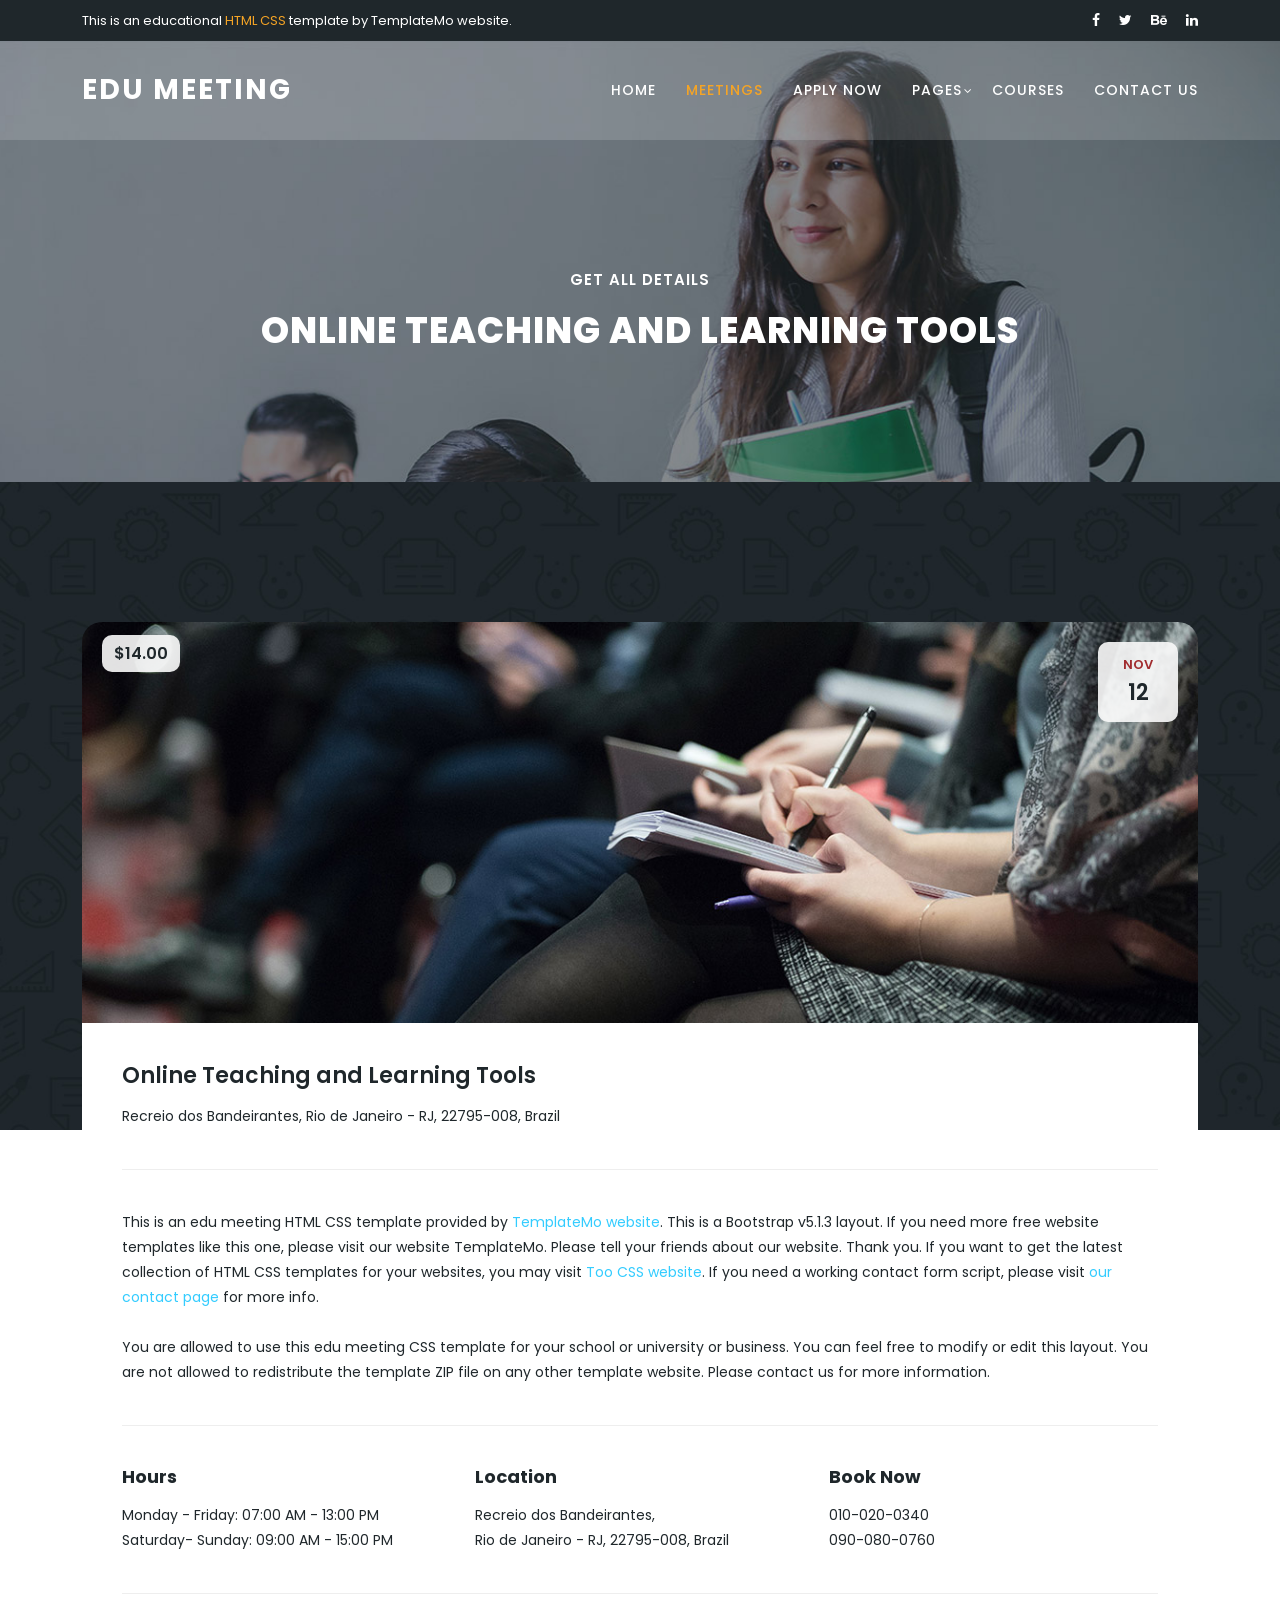
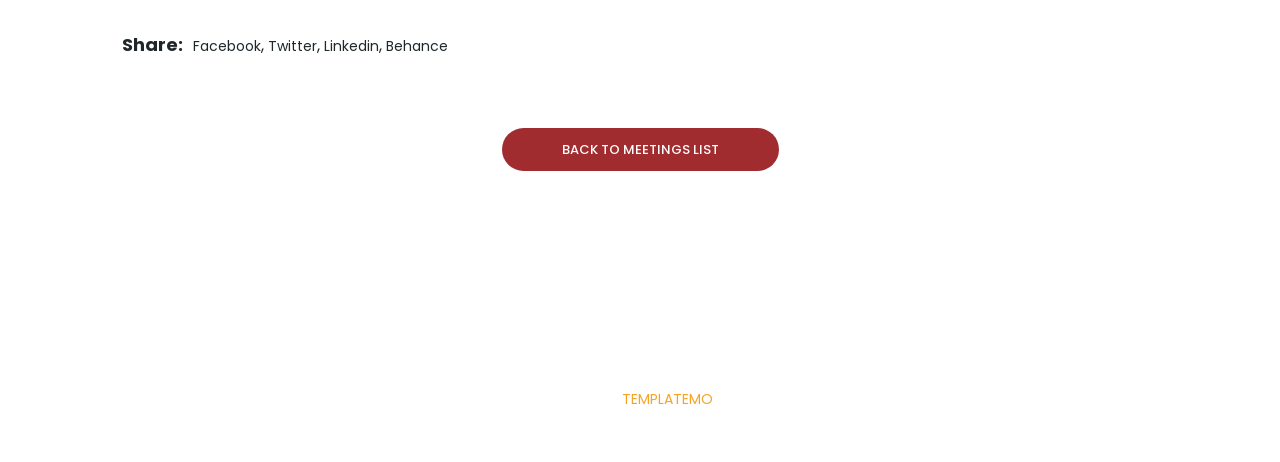
<file: meeting-details.html>
<!DOCTYPE html>
<html lang="en">

  
<!-- Added by HTTrack --><meta http-equiv="content-type" content="text/html;charset=UTF-8" /><!-- /Added by HTTrack -->
<head>

    <meta charset="utf-8">
    <meta name="viewport" content="width=device-width, initial-scale=1, shrink-to-fit=no">
    <meta name="description" content="">
    <meta name="author" content="Template Mo">
    <link href="https://fonts.googleapis.com/css?family=Poppins:100,200,300,400,500,600,700,800,900" rel="stylesheet">

    <title>Education Template - Meeting Detail Page</title>

    <!-- Bootstrap core CSS -->
    <link href="vendor/bootstrap/css/bootstrap.min.css" rel="stylesheet">


    <!-- Additional CSS Files -->
    <link rel="stylesheet" href="assets/css/fontawesome.css">
    <link rel="stylesheet" href="assets/css/templatemo-edu-meeting.css">
    <link rel="stylesheet" href="assets/css/owl.css">
    <link rel="stylesheet" href="assets/css/lightbox.css">
<!--

TemplateMo 569 Edu Meeting

https://templatemo.com/tm-569-edu-meeting

-->
  </head>

<body>

   

  <!-- Sub Header -->
  <div class="sub-header">
    <div class="container">
      <div class="row">
        <div class="col-lg-8 col-sm-8">
          <div class="left-content">
            <p>This is an educational <em>HTML CSS</em> template by TemplateMo website.</p>
          </div>
        </div>
        <div class="col-lg-4 col-sm-4">
          <div class="right-icons">
            <ul>
              <li><a href="#"><i class="fa fa-facebook"></i></a></li>
              <li><a href="#"><i class="fa fa-twitter"></i></a></li>
              <li><a href="#"><i class="fa fa-behance"></i></a></li>
              <li><a href="#"><i class="fa fa-linkedin"></i></a></li>
            </ul>
          </div>
        </div>
      </div>
    </div>
  </div>

  <!-- ***** Header Area Start ***** -->
  <header class="header-area header-sticky">
      <div class="container">
          <div class="row">
              <div class="col-12">
                  <nav class="main-nav">
                      <!-- ***** Logo Start ***** -->
                      <a href="index.html" class="logo">
                          Edu Meeting
                      </a>
                      <!-- ***** Logo End ***** -->
                      <!-- ***** Menu Start ***** -->
                      <ul class="nav">
                          <li><a href="index.html">Home</a></li>
                          <li><a href="meetings.html" class="active">Meetings</a></li>
                          <li><a href="index.html">Apply Now</a></li>
                          <li class="has-sub">
                              <a href="javascript:void(0)">Pages</a>
                              <ul class="sub-menu">
                                  <li><a href="meetings.html">Upcoming Meetings</a></li>
                                  <li><a href="meeting-details.html">Meeting Details</a></li>
                              </ul>
                          </li>
                          <li><a href="index.html">Courses</a></li> 
                          <li><a href="index.html">Contact Us</a></li> 
                      </ul>        
                      <a class='menu-trigger'>
                          <span>Menu</span>
                      </a>
                      <!-- ***** Menu End ***** -->
                  </nav>
              </div>
          </div>
      </div>
  </header>
  <!-- ***** Header Area End ***** -->

  <section class="heading-page header-text" id="top">
    <div class="container">
      <div class="row">
        <div class="col-lg-12">
          <h6>Get all details</h6>
          <h2>Online Teaching and Learning Tools</h2>
        </div>
      </div>
    </div>
  </section>

  <section class="meetings-page" id="meetings">
    <div class="container">
      <div class="row">
        <div class="col-lg-12">
          <div class="row">
            <div class="col-lg-12">
              <div class="meeting-single-item">
                <div class="thumb">
                  <div class="price">
                    <span>$14.00</span>
                  </div>
                  <div class="date">
                    <h6>Nov <span>12</span></h6>
                  </div>
                  <a href="meeting-details.html"><img src="assets/images/single-meeting.jpg" alt=""></a>
                </div>
                <div class="down-content">
                  <a href="meeting-details.html"><h4>Online Teaching and Learning Tools</h4></a>
                  <p>Recreio dos Bandeirantes, Rio de Janeiro - RJ, 22795-008, Brazil</p>
                  <p class="description">
                    This is an edu meeting HTML CSS template provided by <a href="https://templatemo.com/" target="_blank" rel="nofollow">TemplateMo website</a>. This is a Bootstrap v5.1.3 layout. If you need more free website templates like this one, please visit our website TemplateMo. Please tell your friends about our website. Thank you. If you want to get the latest collection of HTML CSS templates for your websites, you may visit <a rel="nofollow" href="https://www.toocss.com/" target="_blank">Too CSS website</a>. If you need a working contact form script, please visit <a href="https://templatemo.com/contact" target="_parent">our contact page</a> for more info.
                    
                    <br><br>You are allowed to use this edu meeting CSS template for your school or university or business. You can feel free to modify or edit this layout. You are not allowed to redistribute the template ZIP file on any other template website. Please contact us for more information.
                  </p>
                  <div class="row">
                    <div class="col-lg-4">
                      <div class="hours">
                        <h5>Hours</h5>
                        <p>Monday - Friday: 07:00 AM - 13:00 PM<br>Saturday- Sunday: 09:00 AM - 15:00 PM</p>
                      </div>
                    </div>
                    <div class="col-lg-4">
                      <div class="location">
                        <h5>Location</h5>
                        <p>Recreio dos Bandeirantes, 
                        <br>Rio de Janeiro - RJ, 22795-008, Brazil</p>
                      </div>
                    </div>
                    <div class="col-lg-4">
                      <div class="book now">
                        <h5>Book Now</h5>
                        <p>010-020-0340<br>090-080-0760</p>
                      </div>
                    </div>
                    <div class="col-lg-12">
                      <div class="share">
                        <h5>Share:</h5>
                        <ul>
                          <li><a href="#">Facebook</a>,</li>
                          <li><a href="#">Twitter</a>,</li>
                          <li><a href="#">Linkedin</a>,</li>
                          <li><a href="#">Behance</a></li>
                        </ul>
                      </div>
                    </div>
                  </div>
                </div>
              </div>
            </div>
            <div class="col-lg-12">
              <div class="main-button-red">
                <a href="meetings.html">Back To Meetings List</a>
              </div>
            </div>
          </div>
        </div>
      </div>
    </div>
    <div class="footer">
      <p>Copyright © 2022 Edu Meeting Co., Ltd. All Rights Reserved. 
          <br>Design: <a href="https://templatemo.com/" target="_parent" title="free css templates">TemplateMo</a></p>
    </div>
  </section>


  <!-- Scripts -->
  <!-- Bootstrap core JavaScript -->
    <script src="vendor/jquery/jquery.min.js"></script>
    <script src="vendor/bootstrap/js/bootstrap.bundle.min.html"></script>

    <script src="assets/js/isotope.min.js"></script>
    <script src="assets/js/owl-carousel.js"></script>
    <script src="assets/js/lightbox.js"></script>
    <script src="assets/js/tabs.js"></script>
    <script src="assets/js/video.js"></script>
    <script src="assets/js/slick-slider.js"></script>
    <script src="assets/js/custom.js"></script>
    <script>
        //according to loftblog tut
        $('.nav li:first').addClass('active');

        var showSection = function showSection(section, isAnimate) {
          var
          direction = section.replace(/#/, ''),
          reqSection = $('.section').filter('[data-section="' + direction + '"]'),
          reqSectionPos = reqSection.offset().top - 0;

          if (isAnimate) {
            $('body, html').animate({
              scrollTop: reqSectionPos },
            800);
          } else {
            $('body, html').scrollTop(reqSectionPos);
          }

        };

        var checkSection = function checkSection() {
          $('.section').each(function () {
            var
            $this = $(this),
            topEdge = $this.offset().top - 80,
            bottomEdge = topEdge + $this.height(),
            wScroll = $(window).scrollTop();
            if (topEdge < wScroll && bottomEdge > wScroll) {
              var
              currentId = $this.data('section'),
              reqLink = $('a').filter('[href*=\\#' + currentId + ']');
              reqLink.closest('li').addClass('active').
              siblings().removeClass('active');
            }
          });
        };

        $('.main-menu, .responsive-menu, .scroll-to-section').on('click', 'a', function (e) {
          e.preventDefault();
          showSection($(this).attr('href'), true);
        });

        $(window).scroll(function () {
          checkSection();
        });
    </script>
<script type="module" src="https://static.cloudflareinsights.com/beacon.min.js/v31edd6df95cf4e85bb4c19e7a9bdbcba1788362987495" integrity="sha512-iIg7k2xntmwu6/uSb5tpc/hySgZc4eoL31yB29W6tJFo2akwjPWcEqnCEdJvGexCL0KEQwVYv5BlowfhVz26hg==" data-cf-beacon='{"version":"2024.11.0","token":"c4ca6eb172664bf883440371cc8d12bf","r":1,"spa":2}' crossorigin="anonymous"></script>
</body>


  </body>


</html>
</file>
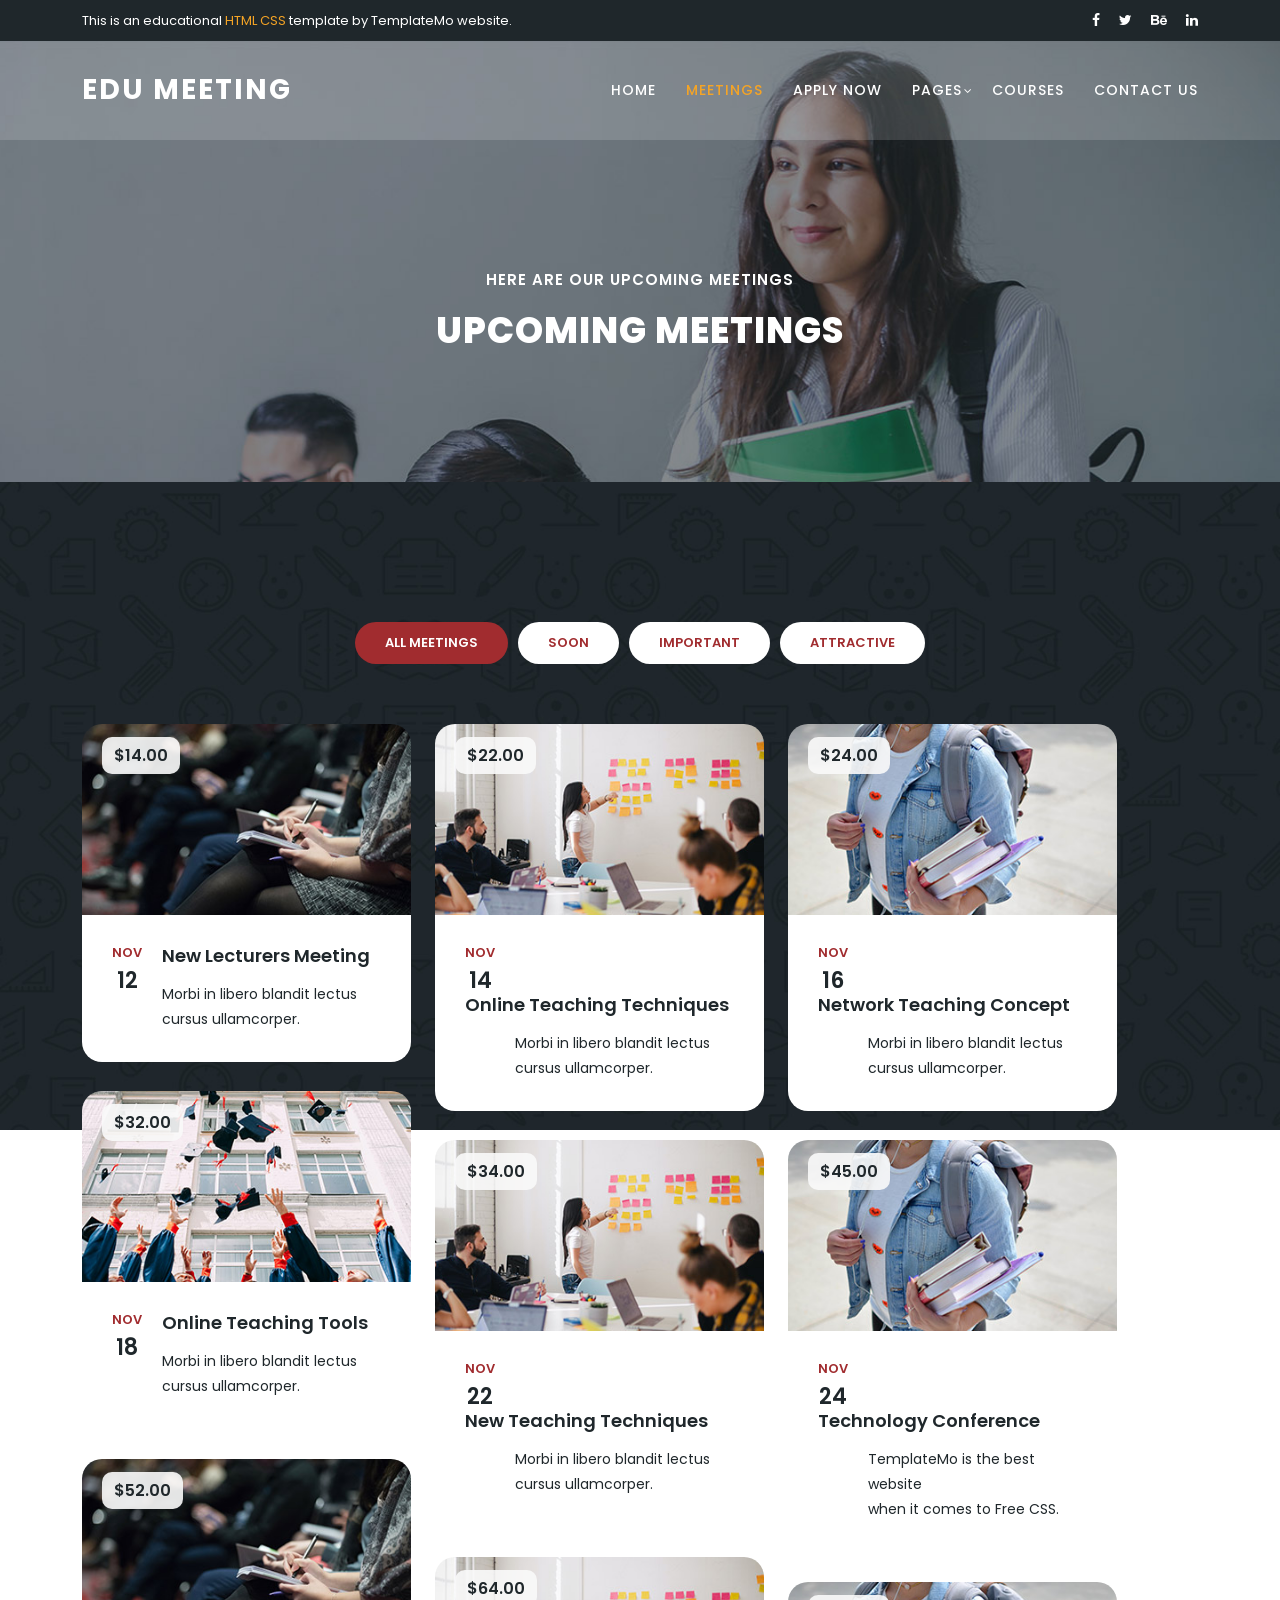
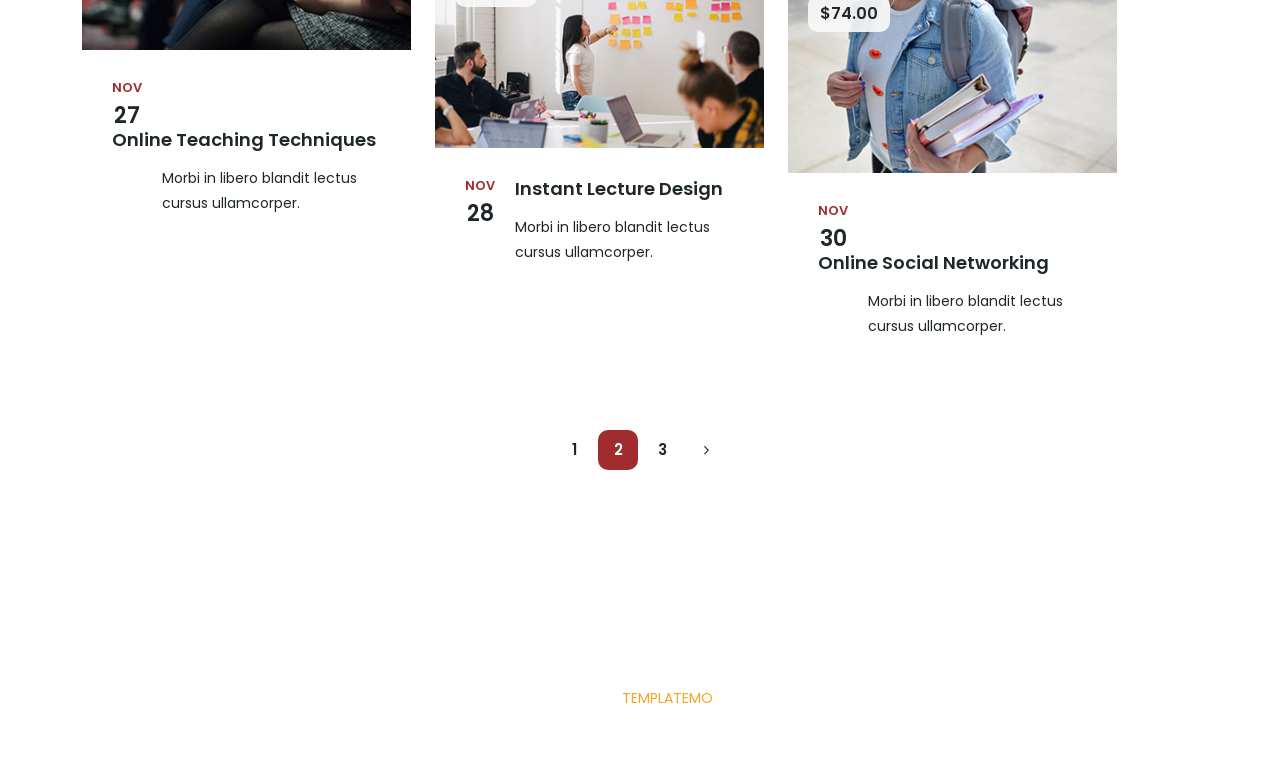
<file: meetings.html>
<!DOCTYPE html>
<html lang="en">

  
<!-- Added by HTTrack --><meta http-equiv="content-type" content="text/html;charset=UTF-8" /><!-- /Added by HTTrack -->
<head>

    <meta charset="utf-8">
    <meta name="viewport" content="width=device-width, initial-scale=1, shrink-to-fit=no">
    <meta name="description" content="">
    <meta name="author" content="Template Mo">
    <link href="https://fonts.googleapis.com/css?family=Poppins:100,200,300,400,500,600,700,800,900" rel="stylesheet">

    <title>Education - List of Meetings</title>

    <!-- Bootstrap core CSS -->
    <link href="vendor/bootstrap/css/bootstrap.min.css" rel="stylesheet">


    <!-- Additional CSS Files -->
    <link rel="stylesheet" href="assets/css/fontawesome.css">
    <link rel="stylesheet" href="assets/css/templatemo-edu-meeting.css">
    <link rel="stylesheet" href="assets/css/owl.css">
    <link rel="stylesheet" href="assets/css/lightbox.css">
<!--

TemplateMo 569 Edu Meeting

https://templatemo.com/tm-569-edu-meeting

-->
  </head>

<body>

   

  <!-- Sub Header -->
  <div class="sub-header">
    <div class="container">
      <div class="row">
        <div class="col-lg-8 col-sm-8">
          <div class="left-content">
            <p>This is an educational <em>HTML CSS</em> template by TemplateMo website.</p>
          </div>
        </div>
        <div class="col-lg-4 col-sm-4">
          <div class="right-icons">
            <ul>
              <li><a href="#"><i class="fa fa-facebook"></i></a></li>
              <li><a href="#"><i class="fa fa-twitter"></i></a></li>
              <li><a href="#"><i class="fa fa-behance"></i></a></li>
              <li><a href="#"><i class="fa fa-linkedin"></i></a></li>
            </ul>
          </div>
        </div>
      </div>
    </div>
  </div>

  <!-- ***** Header Area Start ***** -->
  <header class="header-area header-sticky">
      <div class="container">
          <div class="row">
              <div class="col-12">
                  <nav class="main-nav">
                      <!-- ***** Logo Start ***** -->
                      <a href="index.html" class="logo">
                          Edu Meeting
                      </a>
                      <!-- ***** Logo End ***** -->
                      <!-- ***** Menu Start ***** -->
                      <ul class="nav">
                          <li><a href="index.html">Home</a></li>
                          <li><a href="meetings.html" class="active">Meetings</a></li>
                          <li><a href="index.html">Apply Now</a></li>
                          <li class="has-sub">
                              <a href="javascript:void(0)">Pages</a>
                              <ul class="sub-menu">
                                  <li><a href="meetings.html">Upcoming Meetings</a></li>
                                  <li><a href="meeting-details.html">Meeting Details</a></li>
                              </ul>
                          </li>
                          <li><a href="index.html">Courses</a></li> 
                          <li><a href="index.html">Contact Us</a></li> 
                      </ul>        
                      <a class='menu-trigger'>
                          <span>Menu</span>
                      </a>
                      <!-- ***** Menu End ***** -->
                  </nav>
              </div>
          </div>
      </div>
  </header>
  <!-- ***** Header Area End ***** -->

  <section class="heading-page header-text" id="top">
    <div class="container">
      <div class="row">
        <div class="col-lg-12">
          <h6>Here are our upcoming meetings</h6>
          <h2>Upcoming Meetings</h2>
        </div>
      </div>
    </div>
  </section>

  <section class="meetings-page" id="meetings">
    <div class="container">
      <div class="row">
        <div class="col-lg-12">
          <div class="row">
            <div class="col-lg-12">
              <div class="filters">
                <ul>
                  <li data-filter="*"  class="active">All Meetings</li>
                  <li data-filter=".soon">Soon</li>
                  <li data-filter=".imp">Important</li>
                  <li data-filter=".att">Attractive</li>
                </ul>
              </div>
            </div>
            <div class="col-lg-12">
              <div class="row grid">
                <div class="col-lg-4 templatemo-item-col all soon">
                  <div class="meeting-item">
                    <div class="thumb">
                      <div class="price">
                        <span>$14.00</span>
                      </div>
                      <a href="meeting-details.html"><img src="assets/images/meeting-01.jpg" alt=""></a>
                    </div>
                    <div class="down-content">
                      <div class="date">
                        <h6>Nov <span>12</span></h6>
                      </div>
                      <a href="meeting-details.html"><h4>New Lecturers Meeting</h4></a>
                      <p>Morbi in libero blandit lectus<br>cursus ullamcorper.</p>
                    </div>
                  </div>
                </div>
                <div class="col-lg-4 templatemo-item-col all imp">
                  <div class="meeting-item">
                    <div class="thumb">
                      <div class="price">
                        <span>$22.00</span>
                      </div>
                      <a href="meeting-details.html"><img src="assets/images/meeting-02.jpg" alt=""></a>
                    </div>
                    <div class="down-content">
                      <div class="date">
                        <h6>Nov <span>14</span></h6>
                      </div>
                      <a href="meeting-details.html"><h4>Online Teaching Techniques</h4></a>
                      <p>Morbi in libero blandit lectus<br>cursus ullamcorper.</p>
                    </div>
                  </div>
                </div>
                <div class="col-lg-4 templatemo-item-col all soon">
                  <div class="meeting-item">
                    <div class="thumb">
                      <div class="price">
                        <span>$24.00</span>
                      </div>
                      <a href="meeting-details.html"><img src="assets/images/meeting-03.jpg" alt=""></a>
                    </div>
                    <div class="down-content">
                      <div class="date">
                        <h6>Nov <span>16</span></h6>
                      </div>
                      <a href="meeting-details.html"><h4>Network Teaching Concept</h4></a>
                      <p>Morbi in libero blandit lectus<br>cursus ullamcorper.</p>
                    </div>
                  </div>
                </div>
                <div class="col-lg-4 templatemo-item-col all att">
                  <div class="meeting-item">
                    <div class="thumb">
                      <div class="price">
                        <span>$32.00</span>
                      </div>
                      <a href="meeting-details.html"><img src="assets/images/meeting-04.jpg" alt=""></a>
                    </div>
                    <div class="down-content">
                      <div class="date">
                        <h6>Nov <span>18</span></h6>
                      </div>
                      <a href="meeting-details.html"><h4>Online Teaching Tools</h4></a>
                      <p>Morbi in libero blandit lectus<br>cursus ullamcorper.</p>
                    </div>
                  </div>
                </div>
                <div class="col-lg-4 templatemo-item-col all att">
                  <div class="meeting-item">
                    <div class="thumb">
                      <div class="price">
                        <span>$34.00</span>
                      </div>
                      <a href="meeting-details.html"><img src="assets/images/meeting-02.jpg" alt=""></a>
                    </div>
                    <div class="down-content">
                      <div class="date">
                        <h6>Nov <span>22</span></h6>
                      </div>
                      <a href="meeting-details.html"><h4>New Teaching Techniques</h4></a>
                      <p>Morbi in libero blandit lectus<br>cursus ullamcorper.</p>
                    </div>
                  </div>
                </div>
                <div class="col-lg-4 templatemo-item-col all imp">
                  <div class="meeting-item">
                    <div class="thumb">
                      <div class="price">
                        <span>$45.00</span>
                      </div>
                      <a href="meeting-details.html"><img src="assets/images/meeting-03.jpg" alt=""></a>
                    </div>
                    <div class="down-content">
                      <div class="date">
                        <h6>Nov <span>24</span></h6>
                      </div>
                      <a href="meeting-details.html"><h4>Technology Conference</h4></a>
                      <p>TemplateMo is the best website<br>when it comes to Free CSS.</p>
                    </div>
                  </div>
                </div>
                <div class="col-lg-4 templatemo-item-col all imp att">
                  <div class="meeting-item">
                    <div class="thumb">
                      <div class="price">
                        <span>$52.00</span>
                      </div>
                      <a href="meeting-details.html"><img src="assets/images/meeting-01.jpg" alt=""></a>
                    </div>
                    <div class="down-content">
                      <div class="date">
                        <h6>Nov <span>27</span></h6>
                      </div>
                      <a href="meeting-details.html"><h4>Online Teaching Techniques</h4></a>
                      <p>Morbi in libero blandit lectus<br>cursus ullamcorper.</p>
                    </div>
                  </div>
                </div>
                <div class="col-lg-4 templatemo-item-col all soon imp">
                  <div class="meeting-item">
                    <div class="thumb">
                      <div class="price">
                        <span>$64.00</span>
                      </div>
                      <a href="meeting-details.html"><img src="assets/images/meeting-02.jpg" alt=""></a>
                    </div>
                    <div class="down-content">
                      <div class="date">
                        <h6>Nov <span>28</span></h6>
                      </div>
                      <a href="meeting-details.html"><h4>Instant Lecture Design</h4></a>
                      <p>Morbi in libero blandit lectus<br>cursus ullamcorper.</p>
                    </div>
                  </div>
                </div>
                <div class="col-lg-4 templatemo-item-col all att soon">
                  <div class="meeting-item">
                    <div class="thumb">
                      <div class="price">
                        <span>$74.00</span>
                      </div>
                      <a href="meeting-details.html"><img src="assets/images/meeting-03.jpg" alt=""></a>
                    </div>
                    <div class="down-content">
                      <div class="date">
                        <h6>Nov <span>30</span></h6>
                      </div>
                      <a href="meeting-details.html"><h4>Online Social Networking</h4></a>
                      <p>Morbi in libero blandit lectus<br>cursus ullamcorper.</p>
                    </div>
                  </div>
                </div>
              </div>
            </div>
            <div class="col-lg-12">
              <div class="pagination">
                <ul>
                  <li><a href="#">1</a></li>
                  <li class="active"><a href="#">2</a></li>
                  <li><a href="#">3</a></li>
                  <li><a href="#"><i class="fa fa-angle-right"></i></a></li>
                </ul>
              </div>
            </div>
          </div>
        </div>
      </div>
    </div>
    <div class="footer">
      <p>Copyright © 2022 Edu Meeting Co., Ltd. All Rights Reserved. 
          <br>Design: <a href="https://templatemo.com/page/1" target="_parent" title="website templates">TemplateMo</a></p>
    </div>
  </section>


  <!-- Scripts -->
  <!-- Bootstrap core JavaScript -->
    <script src="vendor/jquery/jquery.min.js"></script>
    <script src="vendor/bootstrap/js/bootstrap.bundle.min.html"></script>

    <script src="assets/js/isotope.min.js"></script>
    <script src="assets/js/owl-carousel.js"></script>
    <script src="assets/js/lightbox.js"></script>
    <script src="assets/js/tabs.js"></script>
    <script src="assets/js/isotope.js"></script>
    <script src="assets/js/video.js"></script>
    <script src="assets/js/slick-slider.js"></script>
    <script src="assets/js/custom.js"></script>
    <script>
        //according to loftblog tut
        $('.nav li:first').addClass('active');

        var showSection = function showSection(section, isAnimate) {
          var
          direction = section.replace(/#/, ''),
          reqSection = $('.section').filter('[data-section="' + direction + '"]'),
          reqSectionPos = reqSection.offset().top - 0;

          if (isAnimate) {
            $('body, html').animate({
              scrollTop: reqSectionPos },
            800);
          } else {
            $('body, html').scrollTop(reqSectionPos);
          }

        };

        var checkSection = function checkSection() {
          $('.section').each(function () {
            var
            $this = $(this),
            topEdge = $this.offset().top - 80,
            bottomEdge = topEdge + $this.height(),
            wScroll = $(window).scrollTop();
            if (topEdge < wScroll && bottomEdge > wScroll) {
              var
              currentId = $this.data('section'),
              reqLink = $('a').filter('[href*=\\#' + currentId + ']');
              reqLink.closest('li').addClass('active').
              siblings().removeClass('active');
            }
          });
        };

        $('.main-menu, .responsive-menu, .scroll-to-section').on('click', 'a', function (e) {
          e.preventDefault();
          showSection($(this).attr('href'), true);
        });

        $(window).scroll(function () {
          checkSection();
        });
    </script>
<script type="module" src="https://static.cloudflareinsights.com/beacon.min.js/v31edd6df95cf4e85bb4c19e7a9bdbcba1788362987495" integrity="sha512-iIg7k2xntmwu6/uSb5tpc/hySgZc4eoL31yB29W6tJFo2akwjPWcEqnCEdJvGexCL0KEQwVYv5BlowfhVz26hg==" data-cf-beacon='{"version":"2024.11.0","token":"c4ca6eb172664bf883440371cc8d12bf","r":1,"spa":2}' crossorigin="anonymous"></script>
</body>


  </body>


</html>
</file>
<file: assets/css/templatemo-edu-meeting.css>
/*

TemplateMo 569 Edu Meeting

https://templatemo.com/tm-569-edu-meeting

*/

/* ---------------------------------------------
Table of contents
------------------------------------------------
01. font & reset css
02. reset
03. global styles
04. header
05. banner
06. features
07. testimonials
08. contact
09. footer
10. preloader
11. search
12. portfolio

--------------------------------------------- */
/* 
---------------------------------------------
font & reset css
--------------------------------------------- 
*/
@import url("https://fonts.googleapis.com/css?family=Poppins:100,200,300,400,500,600,700,800,900");
/* 
---------------------------------------------
reset
--------------------------------------------- 
*/
html, body, div, span, applet, object, iframe, h1, h2, h3, h4, h5, h6, p, blockquote, div
pre, a, abbr, acronym, address, big, cite, code, del, dfn, em, font, img, ins, kbd, q,
s, samp, small, strike, strong, sub, sup, tt, var, b, u, i, center, dl, dt, dd, ol, ul, li,
figure, header, nav, section, article, aside, footer, figcaption {
  margin: 0;
  padding: 0;
  border: 0;
  outline: 0;
}

.clearfix:after {
  content: ".";
  display: block;
  clear: both;
  visibility: hidden;
  line-height: 0;
  height: 0;
}

.clearfix {
  display: inline-block;
}

html[xmlns] .clearfix {
  display: block;
}

* html .clearfix {
  height: 1%;
}

ul, li {
  padding: 0;
  margin: 0;
  list-style: none;
}

header, nav, section, article, aside, footer, hgroup {
  display: block;
}

* {
  box-sizing: border-box;
}

html, body {
  font-family: 'Poppins', sans-serif;
  font-weight: 400;
  background-color: #fff;
  font-size: 16px;
  -ms-text-size-adjust: 100%;
  -webkit-font-smoothing: antialiased;
  -moz-osx-font-smoothing: grayscale;
}

a {
  text-decoration: none !important;
  color: #3CF;
}

a:hover {
	color: #FC3;
}

h1, h2, h3, h4, h5, h6 {
  margin-top: 0px;
  margin-bottom: 0px;
}

ul {
  margin-bottom: 0px;
}

p {
  font-size: 14px;
  line-height: 25px;
  color: #2a2a2a;
}

img {
  width: 100%;
  overflow: hidden;
}

/* 
---------------------------------------------
global styles
--------------------------------------------- 
*/
html,
body {
  background: #fff;
  font-family: 'Poppins', sans-serif;
}

::selection {
  background: #f5a425;
  color: #fff;
}

::-moz-selection {
  background: #f5a425;
  color: #fff;
}

@media (max-width: 991px) {
  html, body {
    overflow-x: hidden;
  }
  .mobile-top-fix {
    margin-top: 30px;
    margin-bottom: 0px;
  }
  .mobile-bottom-fix {
    margin-bottom: 30px;
  }
  .mobile-bottom-fix-big {
    margin-bottom: 60px;
  }
}

.main-button-red a {
  font-size: 13px;
  color: #fff;
  background-color: #a12c2f;
  padding: 12px 30px;
  display: inline-block;
  border-radius: 22px;
  font-weight: 500;
  text-transform: uppercase;
  transition: all .3s;
}

.main-button-red a:hover {
  opacity: 0.9;
}

.main-button-yellow a {
  font-size: 13px;
  color: #fff;
  background-color: #f5a425;
  padding: 12px 30px;
  display: inline-block;
  border-radius: 22px;
  font-weight: 500;
  text-transform: uppercase;
  transition: all .3s;
}

.main-button-yellow a:hover {
  opacity: 0.9;
}

.section-heading h2 {
  line-height: 40px;
  margin-top: 0px;
  margin-bottom: 50px; 
  padding-bottom: 20px;
  border-bottom: 1px solid rgba(250,250,250,0.15);
  font-size: 22px;
  font-weight: 700;
  text-transform: uppercase;
  color: #fff;
}


/* 
---------------------------------------------
header
--------------------------------------------- 
*/

.sub-header {
  background-color: #1f272b;
  position: relative;
  z-index: 1111;
}

.sub-header .left-content p {
  color: #fff;
  padding: 8px 0px;
  font-size: 13px;
}

.sub-header .right-icons {
  text-align: right;
  padding: 8px 0px;
}

.sub-header .right-icons ul li {
  display: inline-block;
  margin-left: 15px;
}

.sub-header .right-icons ul li a {
  color: #fff;
  font-size: 14px;
  transition: all .3s;
}

.sub-header .right-icons ul li a:hover {
  color: #f5a425;
}

.sub-header .left-content p em {
   font-style: normal;
   color: #f5a425;
}

.background-header {
  background-color: #fff!important;
  height: 80px!important;
  position: fixed!important;
  top: 0!important;
  left: 0;
  right: 0;
  box-shadow: 0px 0px 10px rgba(0,0,0,0.15)!important;
}

.background-header .main-nav .nav li a {
  color: #1e1e1e!important;
}

.background-header .logo,
.background-header .main-nav .nav li a {
  color: #1e1e1e!important;
}

.background-header .main-nav .nav li:hover a {
  color: #fb5849!important;
}

.background-header .nav li a.active {
  color: #fb5849!important;
}

.header-area {
  background-color: rgba(250,250,250,0.15);
  position: absolute;
  top: 40px;
  left: 0;
  right: 0;
  z-index: 100;
  -webkit-transition: all .5s ease 0s;
  -moz-transition: all .5s ease 0s;
  -o-transition: all .5s ease 0s;
  transition: all .5s ease 0s;
}

.header-area .main-nav {
  min-height: 80px;
  background: transparent;
}

.header-area .main-nav .logo {
  line-height: 100px;
  color: #fff;
  font-size: 28px;
  font-weight: 700;
  text-transform: uppercase;
  letter-spacing: 2px;
  float: left;
  -webkit-transition: all 0.3s ease 0s;
  -moz-transition: all 0.3s ease 0s;
  -o-transition: all 0.3s ease 0s;
  transition: all 0.3s ease 0s;
}

.background-header .main-nav .logo {
  line-height: 75px;
}

.background-header .nav {
  margin-top: 20px !important;
}

.header-area .main-nav .nav {
  float: right;
  margin-top: 30px;
  margin-right: 0px;
  background-color: transparent;
  -webkit-transition: all 0.3s ease 0s;
  -moz-transition: all 0.3s ease 0s;
  -o-transition: all 0.3s ease 0s;
  transition: all 0.3s ease 0s;
  position: relative;
  z-index: 999;
}

.header-area .main-nav .nav li {
  padding-left: 15px;
  padding-right: 15px;
}

.header-area .main-nav .nav li:last-child {
  padding-right: 0px;
}

.header-area .main-nav .nav li a {
  display: block;
  font-weight: 500;
  font-size: 14px;
  text-transform: uppercase;
  color: #fff;
  -webkit-transition: all 0.3s ease 0s;
  -moz-transition: all 0.3s ease 0s;
  -o-transition: all 0.3s ease 0s;
  transition: all 0.3s ease 0s;
  height: 40px;
  line-height: 40px;
  border: transparent;
  letter-spacing: 1px;
}

.header-area .main-nav .nav li:hover a,
.header-area .main-nav .nav li a.active {
  color: #f5a425!important;
}

.background-header .main-nav .nav li:hover a,
.background-header .main-nav .nav li a.active {
  color: #f5a425!important;
  opacity: 1;
}

.header-area .main-nav .nav li.has-sub {
  position: relative;
  padding-right: 15px;
}

.header-area .main-nav .nav li.has-sub:after {
  font-family: FontAwesome;
  content: "\f107";
  font-size: 12px;
  color: #fff;
  position: absolute;
  right: 5px;
  top: 12px;
}

.background-header .main-nav .nav li.has-sub:after {
  color: #1e1e1e;
}

.header-area .main-nav .nav li.has-sub ul.sub-menu {
  position: absolute;
  width: 200px;
  box-shadow: 0 2px 28px 0 rgba(0, 0, 0, 0.06);
  overflow: hidden;
  top: 40px;
  opacity: 0;
  transition: all .3s;
  transform: translateY(+2em);
  visibility: hidden;
  z-index: -1;
}

.header-area .main-nav .nav li.has-sub ul.sub-menu li {
  margin-left: 0px;
  padding-left: 0px;
  padding-right: 0px;
}

.header-area .main-nav .nav li.has-sub ul.sub-menu li a {
  opacity: 1;
  display: block;
  background: #f7f7f7;
  color: #2a2a2a!important;
  padding-left: 20px;
  height: 40px;
  line-height: 40px;
  -webkit-transition: all 0.3s ease 0s;
  -moz-transition: all 0.3s ease 0s;
  -o-transition: all 0.3s ease 0s;
  transition: all 0.3s ease 0s;
  position: relative;
  font-size: 13px;
  font-weight: 400;
  border-bottom: 1px solid #eee;
}

.header-area .main-nav .nav li.has-sub ul li a:hover {
  background: #fff;
  color: #f5a425!important;
  padding-left: 25px;
}

.header-area .main-nav .nav li.has-sub ul li a:hover:before {
  width: 3px;
}

.header-area .main-nav .nav li.has-sub:hover ul.sub-menu {
  visibility: visible;
  opacity: 1;
  z-index: 1;
  transform: translateY(0%);
  transition-delay: 0s, 0s, 0.3s;
}

.header-area .main-nav .menu-trigger {
  cursor: pointer;
  display: block;
  position: absolute;
  top: 33px;
  width: 32px;
  height: 40px;
  text-indent: -9999em;
  z-index: 99;
  right: 40px;
  display: none;
}

.background-header .main-nav .menu-trigger {
  top: 23px;
}

.header-area .main-nav .menu-trigger span,
.header-area .main-nav .menu-trigger span:before,
.header-area .main-nav .menu-trigger span:after {
  -moz-transition: all 0.4s;
  -o-transition: all 0.4s;
  -webkit-transition: all 0.4s;
  transition: all 0.4s;
  background-color: #1e1e1e;
  display: block;
  position: absolute;
  width: 30px;
  height: 2px;
  left: 0;
}

.background-header .main-nav .menu-trigger span,
.background-header .main-nav .menu-trigger span:before,
.background-header .main-nav .menu-trigger span:after {
  background-color: #1e1e1e;
}

.header-area .main-nav .menu-trigger span:before,
.header-area .main-nav .menu-trigger span:after {
  -moz-transition: all 0.4s;
  -o-transition: all 0.4s;
  -webkit-transition: all 0.4s;
  transition: all 0.4s;
  background-color: #1e1e1e;
  display: block;
  position: absolute;
  width: 30px;
  height: 2px;
  left: 0;
  width: 75%;
}

.background-header .main-nav .menu-trigger span:before,
.background-header .main-nav .menu-trigger span:after {
  background-color: #1e1e1e;
}

.header-area .main-nav .menu-trigger span:before,
.header-area .main-nav .menu-trigger span:after {
  content: "";
}

.header-area .main-nav .menu-trigger span {
  top: 16px;
}

.header-area .main-nav .menu-trigger span:before {
  -moz-transform-origin: 33% 100%;
  -ms-transform-origin: 33% 100%;
  -webkit-transform-origin: 33% 100%;
  transform-origin: 33% 100%;
  top: -10px;
  z-index: 10;
}

.header-area .main-nav .menu-trigger span:after {
  -moz-transform-origin: 33% 0;
  -ms-transform-origin: 33% 0;
  -webkit-transform-origin: 33% 0;
  transform-origin: 33% 0;
  top: 10px;
}

.header-area .main-nav .menu-trigger.active span,
.header-area .main-nav .menu-trigger.active span:before,
.header-area .main-nav .menu-trigger.active span:after {
  background-color: transparent;
  width: 100%;
}

.header-area .main-nav .menu-trigger.active span:before {
  -moz-transform: translateY(6px) translateX(1px) rotate(45deg);
  -ms-transform: translateY(6px) translateX(1px) rotate(45deg);
  -webkit-transform: translateY(6px) translateX(1px) rotate(45deg);
  transform: translateY(6px) translateX(1px) rotate(45deg);
  background-color: #1e1e1e;
}

.background-header .main-nav .menu-trigger.active span:before {
  background-color: #1e1e1e;
}

.header-area .main-nav .menu-trigger.active span:after {
  -moz-transform: translateY(-6px) translateX(1px) rotate(-45deg);
  -ms-transform: translateY(-6px) translateX(1px) rotate(-45deg);
  -webkit-transform: translateY(-6px) translateX(1px) rotate(-45deg);
  transform: translateY(-6px) translateX(1px) rotate(-45deg);
  background-color: #1e1e1e;
}

.background-header .main-nav .menu-trigger.active span:after {
  background-color: #1e1e1e;
}

.header-area.header-sticky {
  min-height: 80px;
}

.header-area .nav {
  margin-top: 30px;
}

.header-area.header-sticky .nav li a.active {
  color: #f5a425;
}

@media (max-width: 1200px) {
  .header-area .main-nav .nav li {
    padding-left: 7px;
    padding-right: 7px;
  }
  .header-area .main-nav:before {
    display: none;
  }
}

@media (max-width: 767px) {
  .header-area .main-nav .logo {
    color: #1e1e1e;
  }
  .header-area.header-sticky .nav li a:hover,
  .header-area.header-sticky .nav li a.active {
    color: #f5a425!important;
    opacity: 1;
  }
  .header-area.header-sticky .nav li.search-icon a {
    width: 100%;
  }
  .header-area {
    background-color: #f7f7f7;
    padding: 0px 15px;
    height: 100px;
    box-shadow: none;
    text-align: center;
  }
  .header-area .container {
    padding: 0px;
  }
  .header-area .logo {
    margin-left: 30px;
  }
  .header-area .menu-trigger {
    display: block !important;
  }
  .header-area .main-nav {
    overflow: hidden;
  }
  .header-area .main-nav .nav {
    float: none;
    width: 100%;
    display: none;
    -webkit-transition: all 0s ease 0s;
    -moz-transition: all 0s ease 0s;
    -o-transition: all 0s ease 0s;
    transition: all 0s ease 0s;
    margin-left: 0px;
  }
  .header-area .main-nav .nav li:first-child {
    border-top: 1px solid #eee;
  }
  .header-area.header-sticky .nav {
    margin-top: 100px !important;
  }
  .header-area .main-nav .nav li {
    width: 100%;
    background: #fff;
    border-bottom: 1px solid #eee;
    padding-left: 0px !important;
    padding-right: 0px !important;
  }
  .header-area .main-nav .nav li a {
    height: 50px !important;
    line-height: 50px !important;
    padding: 0px !important;
    border: none !important;
    background: #f7f7f7 !important;
    color: #191a20 !important;
  }
  .header-area .main-nav .nav li a:hover {
    background: #eee !important;
    color: #f5a425!important;
  }
  .header-area .main-nav .nav li.has-sub ul.sub-menu {
    position: relative;
    visibility: inherit;
    opacity: 1;
    z-index: 1;
    transform: translateY(0%);
    top: 0px;
    width: 100%;
    box-shadow: none;
    height: 0px;
    transition: all 0s;
  }
  .header-area .main-nav .nav li.submenu ul li a {
    font-size: 12px;
    font-weight: 400;
  }
  .header-area .main-nav .nav li.submenu ul li a:hover:before {
    width: 0px;
  }
  .header-area .main-nav .nav li.has-sub ul.sub-menu {
    height: auto;
  }
  .header-area .main-nav .nav li.has-sub:after {
    color: #3B566E;
    right: 30px;
    font-size: 14px;
    top: 15px;
  }
  .header-area .main-nav .nav li.submenu:hover ul, .header-area .main-nav .nav li.submenu:focus ul {
    height: 0px;
  }
}

@media (min-width: 767px) {
  .header-area .main-nav .nav {
    display: flex !important;
  }
}


/* 
---------------------------------------------
banner
--------------------------------------------- 
*/

.main-banner {
  position: relative;
  max-height: 100%;
  overflow: hidden;
  margin-bottom: -7px;
}

#bg-video {
    min-width: 100%;
    min-height: 100vh;
    max-width: 100%;
    max-height: 100vh;
    object-fit: cover;
    z-index: -1;
}

#bg-video::-webkit-media-controls {
    display: none !important;
}

.video-overlay {
    position: absolute;
    background-color: rgba(31,39,43,0.75);
    top: 0;
    left: 0;
    bottom: 0;
    right: 0;
    width: 100%;
}

.main-banner .caption {
  position: absolute;
  top: 50%;
  transform: translateY(-50%);
}

.main-banner .caption h6 {
  margin-top: 0px;
  font-size: 15px;
  text-transform: uppercase;
  font-weight: 600;
  color: #fff;
  letter-spacing: 1px;
}

.main-banner .caption h2 {
  margin-top: 20px;
  margin-bottom: 20px;
  font-size: 36px;
  text-transform: uppercase;
  font-weight: 800;
  color: #fff;
  letter-spacing: 1px;
}

.main-banner .caption h2 em {
  font-style: normal;
  color: #f5a425;
  font-weight: 900;
}

.main-banner .caption p {
  color: #fff;
  font-size: 14px;
  max-width: 570px;
}

.main-banner .caption .main-button-red {
  margin-top: 30px;
}

@media screen and (max-width: 767px) {

  .main-banner .caption h6 {
    font-weight: 500;
  }

  .main-banner .caption h2 {
    font-size: 36px;
  }

}


/*
---------------------------------------------
services
---------------------------------------------
*/

.services {
  margin-top: -135px;
  position: absolute;
  width: 100%;
}

.services .item {
  background-image: url(../images/service-item-bg.jpg);
  background-repeat: no-repeat;
  background-size: cover;
  background-position: center center;
  border-radius: 20px;
  text-align: center;
  color: #fff;
  padding: 40px;
}

.services .item .icon {
  max-width: 60px;
  margin: 0 auto;
}

.services .item h4 {
  margin-top: 25px;
  margin-bottom: 15px;
  font-size: 18px;
  font-weight: 600;
}

.services .item p {
  color: #fff;
  font-size: 13px;
}

.services .owl-nav {
  display: inline-block !important;
  text-align: center;
  position: absolute;
  width: 100%;
  top: 50%;
  transform: translateY(-25px);
}
    
.services .owl-nav .owl-prev{
  margin-right: 10px;
  outline: none;
  position: absolute;
  left: -80px;
}

.services .owl-nav .owl-prev span,
.services .owl-nav .owl-next span {
  opacity: 0;
}

.services .owl-nav .owl-prev:before {
  display: inline-block;
  font-family: 'FontAwesome';
  color: #1e1e1e;
  font-size: 25px;
  font-weight: 700;
  content: '\f104';
  background-color: #fff;
  width: 50px;
  height: 50px;
  border-radius: 50%;
  line-height: 50px;
}

.services .owl-nav .owl-prev {
  opacity: 1;
  transition: all .5s;
}

.services .owl-nav .owl-prev:hover {
  opacity: 0.9;
}

.services .owl-nav .owl-next {
  opacity: 1;
  transition: all .5s;
}

.services .owl-nav .owl-next:hover {
  opacity: 0.9;
}

.services .owl-nav .owl-next{
  margin-left: 10px;
  outline: none;
  position: absolute;
  right: -85px;
}

.services .owl-nav .owl-next:before {
  display: inline-block;
  font-family: 'FontAwesome';
  color: #1e1e1e;
  font-size: 25px;
  font-weight: 700;
  content: '\f105';
  background-color: #fff;
  width: 50px;
  height: 50px;
  border-radius: 50%;
  line-height: 50px;
}


/*
---------------------------------------------
upcoming meetings
---------------------------------------------
*/

section.upcoming-meetings {
  background-image: url(../images/meetings-bg.jpg);
  background-position: center center;
  background-attachment: fixed;
  background-repeat: no-repeat;
  background-size: cover;
  padding-top: 230px;
  padding-bottom: 110px;
}

section.upcoming-meetings .section-heading {
  text-align: center;
}

section.upcoming-meetings .categories {
  background-color: #fff;
  border-radius: 20px;
  padding: 40px;
  margin-right: 45px;
}

section.upcoming-meetings .categories h4 {
  font-size: 18px;
  font-weight: 600;
  color: #1f272b;
  margin-bottom: 30px;
  padding-bottom: 20px;
  border-bottom: 1px solid #eee;
}

section.upcoming-meetings .categories ul li {
  display: inline-block;
  margin-bottom: 15px;
}

section.upcoming-meetings .categories ul li a {
  font-size: 15px;
  color: #1f272b;
  font-weight: 500;
  transition: all .3s;
}

section.upcoming-meetings .categories ul li a:hover {
  color: #a12c2f;
}

section.upcoming-meetings .categories .main-button-red {
  border-top: 1px solid #eee;
  padding-top: 30px;
  margin-top: 15px;
}

section.upcoming-meetings .categories .main-button-red a {
  width: 100%;
  text-align: center;
}

.meeting-item {
  margin-bottom: 30px;
}

.meeting-item .thumb {
  position: relative;
}

.meeting-item .thumb img {
  border-top-right-radius: 20px;
  border-top-left-radius: 20px;
}

.meeting-item .thumb .price {
  position: absolute;
  left: 20px;
  top: 20px;
}

.meeting-item .thumb .price span {
  font-size: 16px;
  color: #1f272b;
  font-weight: 600;
  background-color: rgba(250,250,250,0.9);
  padding: 7px 12px;
  border-radius: 10px;
}

.meeting-item .down-content {
  background-color: #fff;
  padding: 30px;
  border-bottom-right-radius: 20px;
  border-bottom-left-radius: 20px;
}

.meeting-item .down-content .date {
  float: left;
  text-align: center;
  display: inline-block;
  margin-right: 20px;
}

.meeting-item .down-content .date h6 {
  font-size: 13px;
  text-transform: uppercase;
  font-weight: 600;
  color: #a12c2f;
}

.meeting-item .down-content .date span {
  display: block;
  color: #1f272b;
  font-size: 22px;
  margin-top: 7px;
}

.meeting-item .down-content h4 {
  font-size: 18px;
  color: #1f272b;
  font-weight: 600;
  display: inline-block;
  margin-bottom: 15px;
}

.meeting-item .down-content p {
  margin-left: 50px;
  color: #1f272b;
  font-size: 14px;
}



/*
---------------------------------------------
apply now
---------------------------------------------
*/

section.apply-now {
  background-image: url(../images/apply-bg.jpg);
  background-position: center center;
  background-attachment: fixed;
  background-repeat: no-repeat;
  background-size: cover;
  padding: 140px 0px;
}

section.apply-now .item {
  background-color: rgba(250,250,250,0.15);
  padding: 40px;
  margin-bottom: 30px;
}

section.apply-now .item h3 {
  color: #fff;
  text-transform: uppercase;
  font-size: 24px;
  font-weight: 700;
  margin-bottom: 20px;
}

section.apply-now .item p {
  color: #fff;
  margin-bottom: 20px;
}

.accordions {
  border-radius: 20px;
  padding: 40px;
  background-color: #fff;
  margin-left: 45px;
}
.accordions .accordion {
  border-bottom: 1px solid #eee;
}
.accordions .last-accordion {
  border-bottom: none;
}
.accordion-head {
  padding: 20px;  
  font-size: 18px;
  font-weight: 700;
  color: #1f272b;
  cursor: pointer;
  transition: color 200ms ease-in-out;
  border-bottom: 1px solid #fff;
}
@media screen and (min-width: 768px) {
  .accordion-head {
    padding: 1rem;
    font-size: 1.2rem;
  }
}
.accordion-head .icon {
  float: right;
  transition: transform 200ms ease-in-out;
}
.accordion-head.is-open {
  color: #f5a425;
  border-bottom: none;
}
.accordion-head.is-open .icon {
  transform: rotate(45deg);
}
.accordion-body {
  overflow: hidden;
  height: 0;
  transition: height 300ms ease-in-out;
  border-bottom: 1px solid #fff;
}
.accordion-body > .content {
  padding: 20px;
  padding-top: 0;
}


/* 
---------------------------------------------
courses
--------------------------------------------- 
*/

section.our-courses {
  background-image: url(../images/meetings-bg.jpg);
  background-position: center center;
  background-attachment: fixed;
  background-repeat: no-repeat;
  background-size: cover;
  padding-top: 140px;
  padding-bottom: 130px;
}

.our-courses .item .down-content {
  background-color: #fff;
}

.our-courses .item .down-content h4 {
  padding: 25px;
  font-size: 18px;
  color: #1f272b;
  text-align: center; 
  border-bottom: 1px solid #eee;
}

.our-courses .item .down-content .info {
  padding: 25px;
}

.our-courses .item .down-content .info ul li {
  display: inline-block;
  margin-right: 1px;
}

.our-courses .item .down-content .info ul li i {
  color: #f5a425;
  font-size: 14px;
}

.our-courses .item .down-content .info span {
  color: #a12c2f;
  font-size: 15px;
  font-weight: 600;
  text-align: right;
  display: inline-block;
  width: 100%;
}

.our-courses .owl-nav {
  text-align: center;
  position: absolute;
  width: 100%;
  top: 50%;
  transform: translateY(-45px);
}

.our-courses .owl-dots {
  display: inline-block;
  text-align: center;
  width: 100%;
  margin-top: 40px;
}

.our-courses .owl-dots .owl-dot {
  transition: all .5s;
  width: 7px;
  height: 7px;
  background-color: #fff;
  margin: 0px 5px;
  border-radius: 50%;
  outline: none;
}

.our-courses .owl-dots .active {
  width: 24px;
  height: 8px;
  border-radius: 4px;
}
    
.our-courses .owl-nav .owl-prev{
  margin-right: 10px;
  outline: none;
  position: absolute;
  left: -80px;
}

.our-courses .owl-nav .owl-prev span,
.our-courses .owl-nav .owl-next span {
  opacity: 0;
}

.our-courses .owl-nav .owl-prev:before {
  display: inline-block;
  font-family: 'FontAwesome';
  color: #1e1e1e;
  font-size: 25px;
  font-weight: 700;
  content: '\f104';
  background-color: #fff;
  width: 50px;
  height: 50px;
  border-radius: 50%;
  line-height: 50px;
}

.our-courses .owl-nav .owl-prev {
  opacity: 1;
  transition: all .5s;
}

.our-courses .owl-nav .owl-prev:hover {
  opacity: 0.9;
}

.our-courses .owl-nav .owl-next {
  opacity: 1;
  transition: all .5s;
}

.our-courses .owl-nav .owl-next:hover {
  opacity: 0.9;
}

.our-courses .owl-nav .owl-next{
  margin-left: 10px;
  outline: none;
  position: absolute;
  right: -85px;
}

.our-courses .owl-nav .owl-next:before {
  display: inline-block;
  font-family: 'FontAwesome';
  color: #1e1e1e;
  font-size: 25px;
  font-weight: 700;
  content: '\f105';
  background-color: #fff;
  width: 50px;
  height: 50px;
  border-radius: 50%;
  line-height: 50px;
}


/*
---------------------------------------------
our facts
---------------------------------------------
*/

section.our-facts {
  background-image: url(../images/facts-bg.jpg);
  background-position: center center;
  background-attachment: fixed;
  background-repeat: no-repeat;
  background-size: cover;
  padding: 140px 0px 125px 0px;
}

section.our-facts h2 {
  font-size: 38px;
  color: #fff;
  line-height: 50px;
  font-weight: 700;
  letter-spacing: 0.5px;
  margin-bottom: 50px;
}

.count-area-content {
  text-align: center;
  background-color: rgba(250,250,250,0.15);
  border-radius: 20px;
  padding: 25px 30px 35px 30px;
  margin: 15px 0px;
}

.percentage .count-digit:after {
  content: '%';
  margin-left: 3px;
}

.count-digit {
    margin: 5px 0px;
    color: #f5a425;
    font-weight: 700;
    font-size: 36px;
}
.count-title {
    font-size: 18px;
    font-weight: 500;
    color: #fff;
    letter-spacing: 0.5px;
}

.new-students {
  margin-top: 45px;
}

section.our-facts .video {
  text-align: center;
  margin-left: 70px;
  background-image: url(../images/video-item-bg.jpg);
  background-repeat: no-repeat;
  background-position: center center;
  background-size: cover;
  border-radius: 20px;
}

section.our-facts .video img {
  padding: 170px 0px;
  max-width: 56px;
}


/* 
---------------------------------------------
contact us
--------------------------------------------- 
*/

section.contact-us {
  background-image: url(../images/meetings-bg.jpg);
  background-position: center center;
  background-attachment: fixed;
  background-repeat: no-repeat;
  background-size: cover;
  padding: 140px 0px 0px 0px;
}

section.contact-us #contact {
  background-color: #fff;
  border-radius: 20px;
  padding: 40px;
}

section.contact-us #contact h2 {
  text-transform: uppercase;
  color: #1f272b;
  border-bottom: 1px solid #eee;
  margin-bottom: 40px;
  padding-bottom: 20px;
  font-size: 22px;
  font-weight: 700;
}

section.contact-us #contact input {
  width: 100%;
  height: 40px;
  border-radius: 20px;
  background-color: #f7f7f7;
  outline: none;
  border: none;
  box-shadow: none;
  font-size: 13px;
  font-weight: 500;
  color: #7a7a7a;
  padding: 0px 15px;
  margin-bottom: 30px;
}

section.contact-us #contact textarea {
  width: 100%;
  min-height: 140px;
  max-height: 180px;
  border-radius: 20px;
  background-color: #f7f7f7;
  outline: none;
  border: none;
  box-shadow: none;
  font-size: 13px;
  font-weight: 500;
  color: #7a7a7a;
  padding: 15px;
  margin-bottom: 30px;
}

section.contact-us #contact button {
  font-size: 13px;
  color: #fff;
  background-color: #a12c2f;
  padding: 12px 30px;
  display: inline-block;
  border-radius: 22px;
  font-weight: 500;
  text-transform: uppercase;
  transition: all .3s;
  border: none;
  outline: none;
}

section.contact-us #contact button:hover {
  opacity: 0.9;
}

section.contact-us .right-info {
  background-color: #a12c2f;
  border-radius: 20px;
  padding: 40px;
}

section.contact-us .right-info ul li {
  display: inline-block;
  border-bottom: 1px solid rgba(250,250,250,0.15);
  margin-bottom: 30px;
  padding-bottom: 30px;
}

section.contact-us .right-info ul li:last-child {
  margin-bottom: 0;
  padding-bottom: 0;
  border-bottom: none;
}

section.contact-us .right-info ul li h6 {
  color: #fff;
  font-size: 15px;
  font-weight: 600;
  margin-bottom: 10px;
}

section.contact-us .right-info ul li span {
  display: block;
  font-size: 18px;
  color: #fff;
  font-weight: 700;
}

.footer {
  text-align: center;
  margin-top: 140px;
  border-top: 1px solid rgba(250,250,250,0.15);
  padding: 50px 0px;
}
.footer p {
  text-transform: uppercase;
  font-size: 14px;
  color: #fff;
}

.footer p a {
  color: #f5a425;
}


/*
---------------------------------------------
heading page
---------------------------------------------
*/

section.heading-page {
  background-image: url(../images/heading-bg.jpg);
  background-position: center center;
  background-repeat: no-repeat;
  background-size: cover;
  padding-top: 230px;
  padding-bottom: 110px;
  text-align: center;
}

section.heading-page h6 {
  margin-top: 0px;
  font-size: 15px;
  text-transform: uppercase;
  font-weight: 600;
  color: #fff;
  letter-spacing: 1px;
}

section.heading-page h2 {
  margin-top: 20px;
  margin-bottom: 20px;
  font-size: 36px;
  text-transform: uppercase;
  font-weight: 800;
  color: #fff;
  letter-spacing: 1px;
}


/*
---------------------------------------------
upcoming meetings page
---------------------------------------------
*/

section.meetings-page {
  background-image: url(../images/meetings-page-bg.jpg);
  background-position: center center;
  background-attachment: fixed;
  background-repeat: no-repeat;
  background-size: cover;
  padding-top: 140px;
  padding-bottom: 0px;
}

section.meetings-page .filters {
  text-align: center;
  margin-bottom: 60px;
}

section.meetings-page .filters li {
  font-size: 13px;
  color: #a12c2f;
  background-color: #fff;
  padding: 11px 30px;
  display: inline-block;
  border-radius: 22px;
  font-weight: 600;
  text-transform: uppercase;
  transition: all .3s;
  cursor: pointer;
  margin: 0px 3px;
}

section.meetings-page .filters ul li.active,
section.meetings-page .filters ul li:hover {
  background-color: #a12c2f;
  color: #fff;
}

section.meetings-page .pagination {
  text-align: center;
  width: 100%;
  margin-top: 30px;
  display: inline-block;
}

section.meetings-page .pagination ul li {
  display: inline-block;
}

section.meetings-page .pagination ul li a {
  width: 40px;
  height: 40px;
  background-color: #fff;
  border-radius: 10px;
  color: #1f272b;
  display: inline-block;
  text-align: center;
  line-height: 40px;
  font-weight: 600;
  font-size: 15px;
  transition: all .3s;
}

section.meetings-page .main-button-red {
  text-align: center;
}

section.meetings-page .main-button-red a {
  padding: 12px 60px;
  text-align: center;
  margin-top: 30px;
}

section.meetings-page .pagination ul li.active a,
section.meetings-page .pagination ul li a:hover {
  background-color: #a12c2f;
  color: #fff;
}

.meeting-single-item .thumb {
  position: relative;
}

.meeting-single-item .thumb img {
  border-top-right-radius: 20px;
  border-top-left-radius: 20px;
}

.meeting-single-item .thumb .price {
  position: absolute;
  left: 20px;
  top: 20px;
}

.meeting-single-item .thumb .price span {
  font-size: 16px;
  color: #1f272b;
  font-weight: 600;
  background-color: rgba(250,250,250,0.9);
  padding: 7px 12px;
  border-radius: 10px;
}

.meeting-single-item .down-content {
  background-color: #fff;
  padding: 40px;
  border-bottom-right-radius: 20px;
  border-bottom-left-radius: 20px;
}

.meeting-single-item .thumb .date {
  position: absolute;
  background-color: rgba(250,250,250,0.9);
  width: 80px;
  height: 80px;
  text-align: center;
  padding: 15px 0px;
  border-radius: 10px;
  right: 20px;
  top: 20px;
}

.meeting-single-item .thumb .date h6 {
  font-size: 13px;
  text-transform: uppercase;
  font-weight: 600;
  color: #a12c2f;
}

.meeting-single-item .thumb .date span {
  display: block;
  color: #1f272b;
  font-size: 22px;
  margin-top: 7px;
}

.meeting-single-item .down-content h4 {
  font-size: 22px;
  color: #1f272b;
  font-weight: 600;
  display: inline-block;
  margin-bottom: 15px;
}

.meeting-single-item .down-content h5 {
  font-size: 18px;
  color: #1f272b;
  font-weight: 700;
  display: inline-block;
  margin-bottom: 15px;
}

.meeting-single-item .down-content p {
  color: #1f272b;
  font-size: 14px;
}

.meeting-single-item .down-content p.description {
  margin-top: 40px;
  padding-top: 40px;
  border-top: 1px solid #eee;
  margin-bottom: 40px;
  padding-bottom: 40px;
  border-bottom: 1px solid #eee;
}

.meeting-single-item .down-content .share {
  margin-top: 40px;
  padding-top: 40px;
  border-top: 1px solid #eee;
}

.meeting-single-item .down-content .share h5 {
  float: left;
  margin-right: 10px;
  margin-bottom: 0px;
}

.meeting-single-item .down-content .share ul li {
  display: inline;
}

.meeting-single-item .down-content .share ul li a {
  font-size: 14px;
  color: #1f272b;
  transition: all .3s;
}

.meeting-single-item .down-content .share ul li a:hover {
  color: #f5a425;
}

/* Meeting item column */
.templatemo-item-col {
	width: 31%;
}

@media (max-width: 992px) {
	.templatemo-item-col {
		width: 45%;
	}
}

@media (max-width: 767px) {
	.templatemo-item-col {
		width: 100%;
	}
}

/* 
---------------------------------------------
responsive
--------------------------------------------- 
*/

@media (max-width: 1300px) {
  .services .owl-nav .owl-next{
    right: -30px;
  }
  .services .owl-nav .owl-prev{
    left: -25px;
  }
  .our-courses .owl-nav .owl-next{
    right: -30px;
  }
  .our-courses .owl-nav .owl-prev{
    left: -25px;
  }
}

@media (max-width: 1200px) {
  .services .owl-nav .owl-next{
    right: -70px;
  }
  .services .owl-nav .owl-prev{
    left: -65px;
  }
  .our-courses .owl-nav .owl-next{
    right: -70px;
  }
  .our-courses .owl-nav .owl-prev{
    left: -65px;
  }
}

@media (max-width: 1085px) {
  .services .owl-nav .owl-next{
    right: -30px;
  }
  .services .owl-nav .owl-prev{
    left: -25px;
  }
  .our-courses .owl-nav .owl-next{
    right: -30px;
  }
  .our-courses .owl-nav .owl-prev{
    left: -25px;
  }
}

@media (max-width: 1005px) {
  .services .owl-nav .owl-next{
    display: none;
  }
  .services .owl-nav .owl-prev{
    display: none;
  }
  .our-courses .owl-nav .owl-next{
    display: none;
  }
  .our-courses .owl-nav .owl-prev{
    display: none;
  }
}

@media (max-width: 992px) {

  .main-banner .caption {
    top: 60%;
  }

  .main-banner .caption h2 {
    margin-top: 10px;
    margin-bottom: 10px;
    font-size: 22px;
  }

  .main-banner .caption .main-button-red {
    margin-top: 15px;
  }

  .services {
    margin-top: 60px;
  }

  section.upcoming-meetings {
    padding-top: 400px;
  }

  section.upcoming-meetings .categories {
    margin-right: 0px;
    margin-bottom: 30px;
  }

  .accordions {
    margin-left: 0px;
  }

  .new-students {
    margin-top: 15px;
  }

  section.our-facts .video {
    margin-left: 0px;
    margin-top: 15px;
  }

  section.contact-us #contact {
    margin-bottom: 30px;
  }

}

@media (max-width: 767px) {

  .sub-header .left-content p {
    display: none;
  }

  .sub-header .right-icons {
    text-align: center;
  }

  .main-nav .nav .sub-menu {
    display: none;
  }

  .header-area .main-nav .nav li ul.sub-menu li a {
    color: #1f272b;
  }

}
</file>
